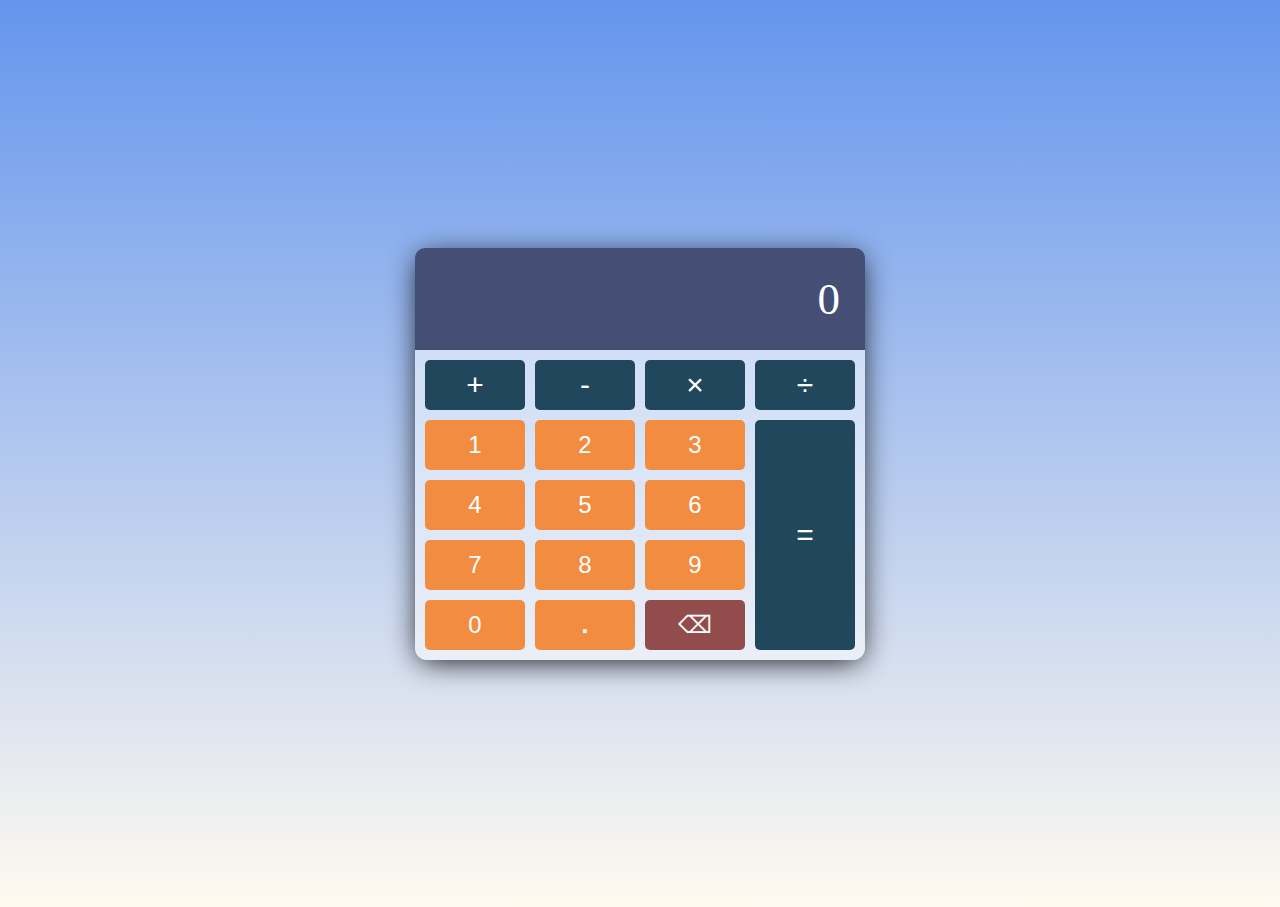
<file: calculator/index.html>
<!DOCTYPE html>
<html>
    <head>
    <!--regular expression-->
        <meta charset="UTF-8">
        <meta name="viewport" content="width=device-width, initial-scale = 1.0">
        
    <!--tittle-->
        <title>calculator</title>
        
    <!--linking the css-->
        <link rel="stylesheet" type="text/css" href="style.css">
    </head>
    <body>
        <div class="calculator">
        
        <!--calculator display-->
            <div class="calculator-display">
                <h1>0</h1>
            </div>
            
            <div class="calculator-button">
                <button value="+" class="operator">+</button>
                <button value="-" class="operator">-</button>
                <button value="*" class="operator">×</button>
                <button value="/" class="operator">÷</button>
                
                
                <button value="1">1</button>
                <button value="2">2</button>
                <button value="3">3</button>
                <button value="4">4</button>
                <button value="5">5</button>
                <button value="6">6</button>
                <button value="7">7</button>
                <button value="8">8</button>
                <button value="9">9</button>
                
                <button value="0">0</button>
                <button value="." class="decimal">.</button>
                <button value="clear" class="clear-btn" id="clear-btn">⌫</button>
                <button value="=" class="operator" id="equal-button">=</button>
            </div>
        
        </div>
    
        <script src="system.js"></script>
    </body>

</html>
</file>
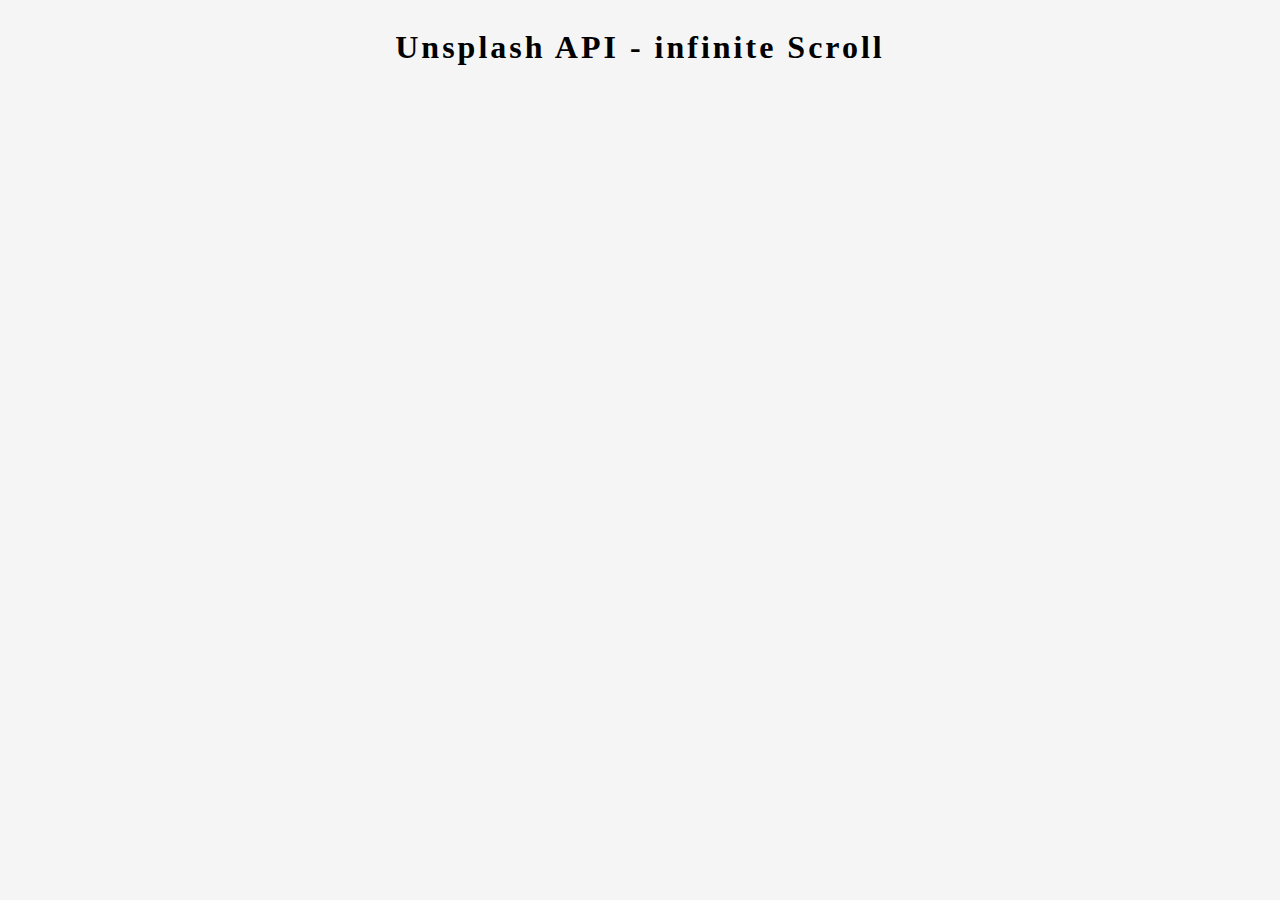
<file: infiniteScroll/index.html>
<!DOCTYPE html>
<html>
    <head>
    
        <!--tittle-->
        <title>Infinite Scroll</title>
    <!--the mandatory meta information connect-->
        <meta charset="utf-8">
        <meta name="viewport" content="width=device-width, initial-scale=1">
    <!--now to connect css file and any possible bootstrap and google fonts-->
        <link rel="stylesheet" href="style.css" type="text/css">
        
        <link href="https://cdn.jsdelivr.net/npm/bootstrap@5.3.1/dist/css/bootstrap.min.css" rel="stylesheet" integrity="sha384-4bw+/aepP/YC94hEpVNVgiZdgIC5+VKNBQNGCHeKRQN+PtmoHDEXuppvnDJzQIu9" crossorigin="anonymous">
        <script src="https://cdn.jsdelivr.net/npm/bootstrap@5.3.1/dist/js/bootstrap.bundle.min.js" integrity="sha384-HwwvtgBNo3bZJJLYd8oVXjrBZt8cqVSpeBNS5n7C8IVInixGAoxmnlMuBnhbgrkm" crossorigin="anonymous"></script>
    </head>
    <body>
            <!--tittle-->
        <h1>Unsplash API - infinite Scroll</h1>
            
             <!--loader-->
        <div id='loader' class="spinner-border text-success" role="status" hidden="">
               <span class="visually-hidden">Loading...</span>
        </div>
            
            <!--image container-->
         <div class="image-container" id='image-container'></div>
            <!--script-->
         <script src="system.js"></script>
    
    </body>
</html>
</file>
<file: calculator/style.css>
html {
    box-sizing: border-box;
}

body {
    background-image: linear-gradient(cornflowerblue,floralwhite);
    min-height: 99vh;
/*    this puts the page vertically and horizontally*/

    display: flex;
    justify-content: center;
    align-items: center;
/*    all you need to position things in the center*/
}

.calculator {
/*    editing the main container*/
    background-color: rgba(255,255,255,0.5);
    width: 450px;
    border-radius: 12px;
    box-shadow: 0 5px 30px -5px;
}

/*display*/

.calculator-display {
    background: #454F75;
    color: white;
    margin: 0;
    
    display: flex;
    align-items: center;
    justify-content: flex-end;
    
    border-radius: 10px 10px 0 0;
}

.calculator-display h1 {
    margin: 0;
    padding: 25px;
    font-family: Menlo;
    font-size: 45px;
    font-weight: 100;
    overflow-x: auto;
}

/*buttons*/

.calculator-button {
    display: grid;
    grid-template-columns: repeat(4, 1fr);
    grid-gap: 10px;
    padding: 10px;
}

#equal-button {
    grid-column: -2;
    grid-row: 2/6;
}

button{
    min-height: 50px;
    font-size: 24px;
    font-weight: 300;
    color: white;
    
    border: none;
    border-radius: 5px;
    
    cursor: pointer;
    background: #F28C41;
}

.operator, #equal-button {
    background: #20475B;
    color: white;
    font-size: 30px;
    font-weight: 300;
}

.clear-btn {
    background: #934C4C;
}

.decimal {
    font-size: 25px;
    font-weight: 800;
}

/*adding interaction*/
button:active {
    transform: translateY(2px);
    color: #BCDBC9;
}

button:hover {
    filter: brightness(110%);
}

button:focus {
    outline: none;
}

@media screen and (max-device-width: 600px) {
    .calculator {
        width: 95%;
    }
}
</file>
<file: infiniteScroll/style.css>
html {
    box-sizing: border-box;
}

body {
    background-color: whitesmoke;
    display: flex;
    align-items: center;
    text-align: center;
    flex-direction: column;
    justify-content: center;
    font-family: Menlo;
}

h1 {
    letter-spacing: 3px;
}

.spinner-border {
    margin-top: 25%
}

.image-container {
    margin: 10px 30%;
}

.image-container img {
    width: 100%;
    margin-top: 10px;
}

/*media query for large smartphone*/
@media screen and (max-width: 600px) {
    h1 {
        font-size: 18px;
    }
    .image-container {
        margin: 10px 30%;
    }
    .image-container img {
        width: 100%;
    }
}
</file>
